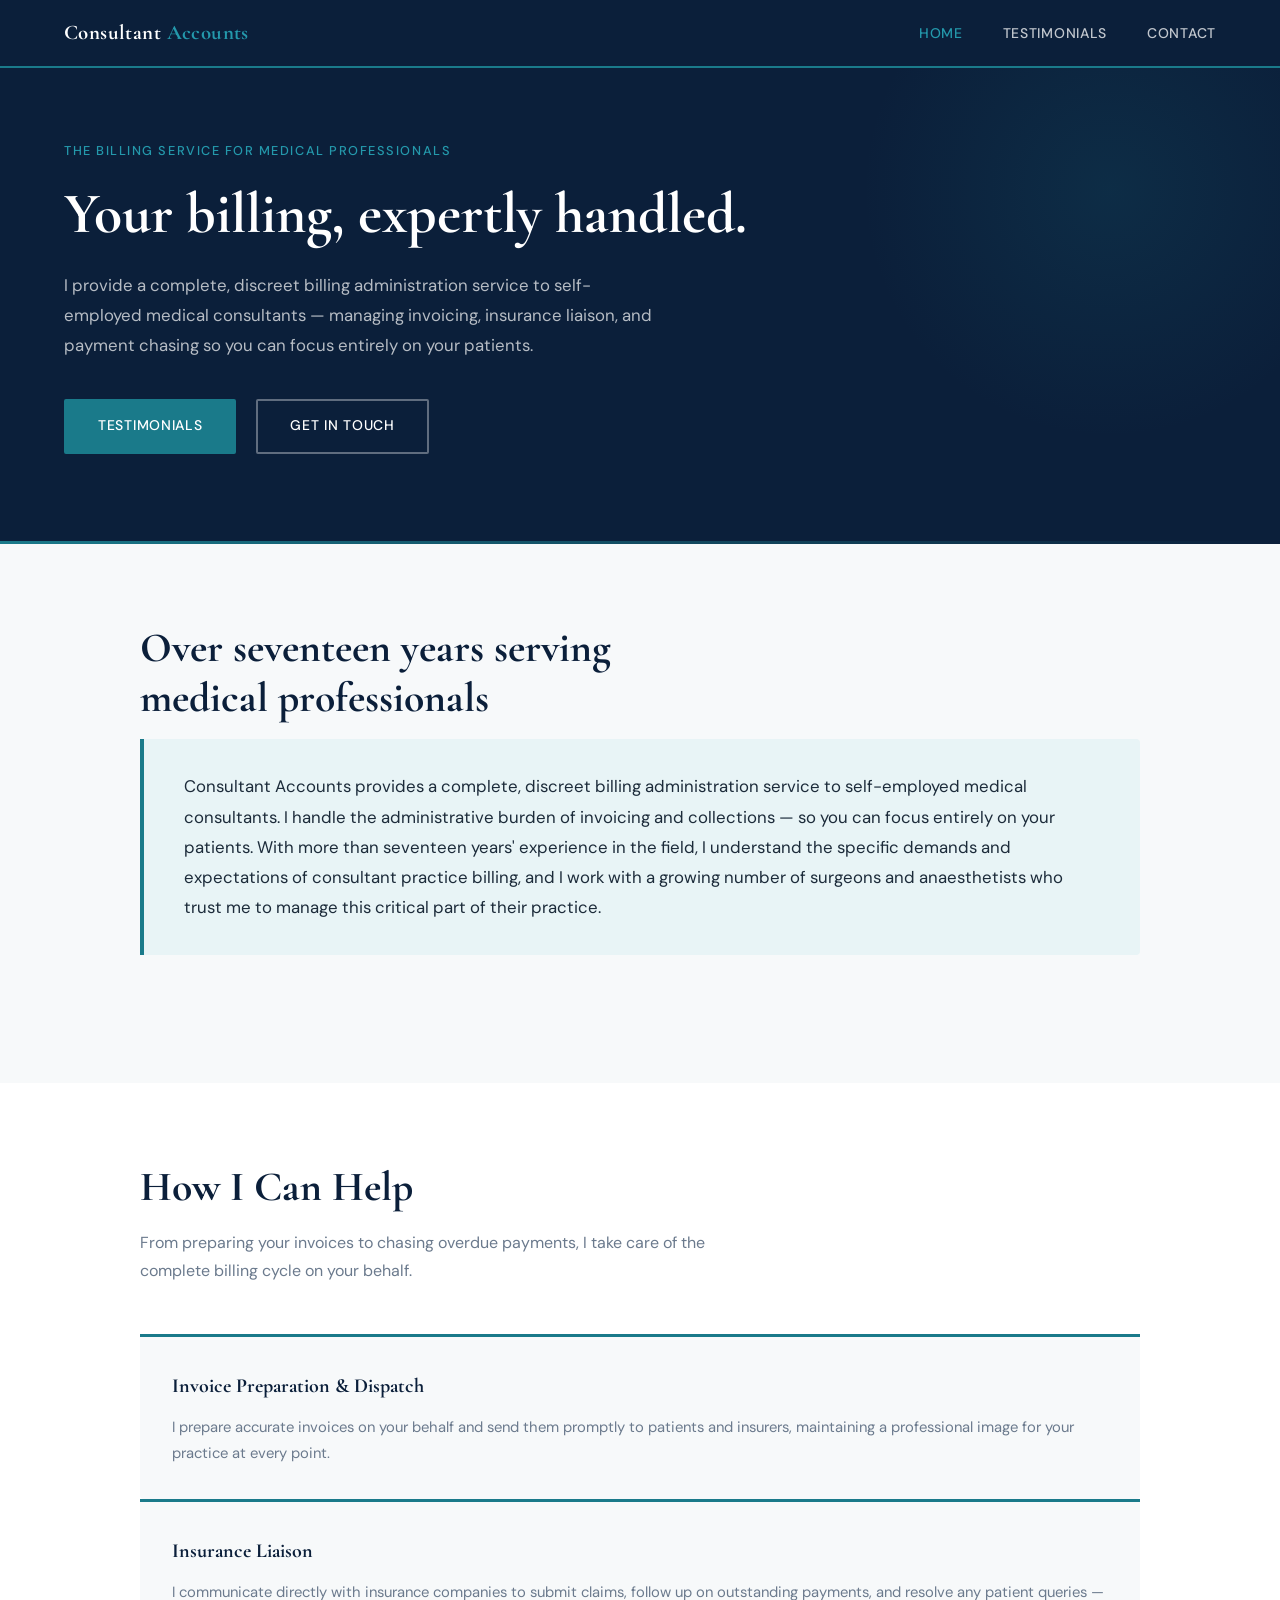
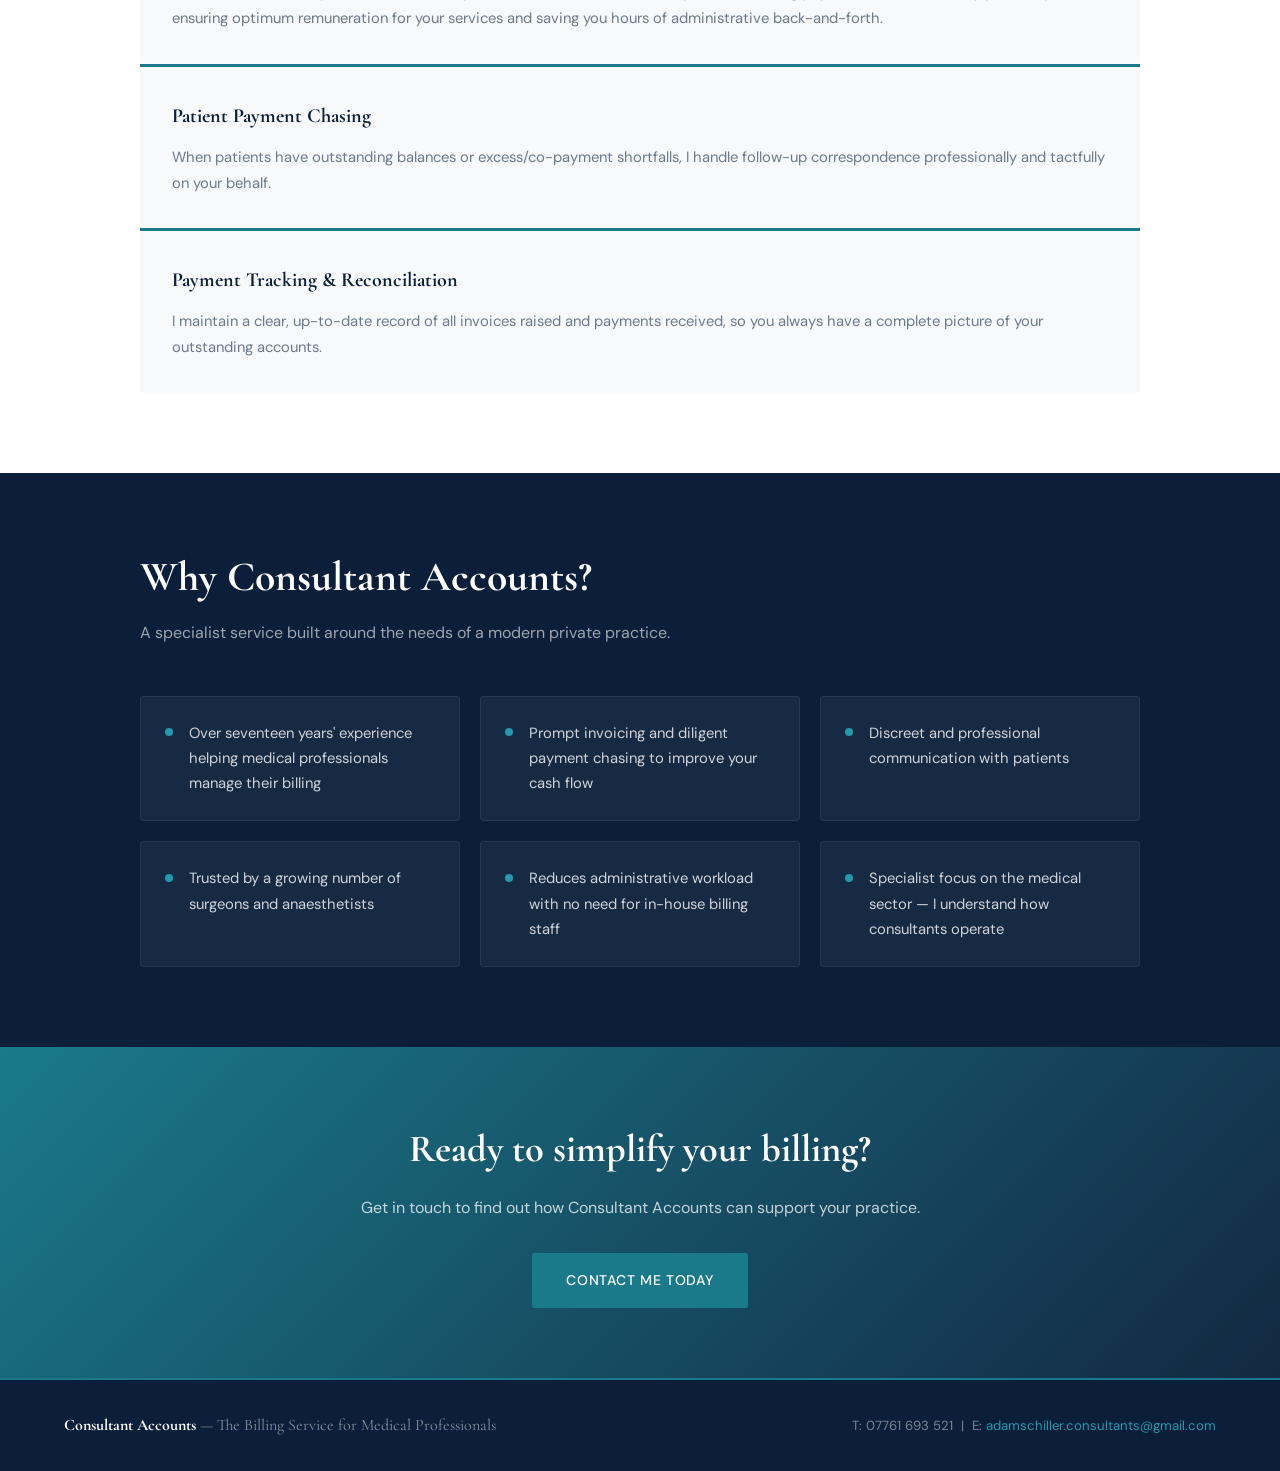
<file: index.html>
<!DOCTYPE html>
<html lang="en">
<head>
  <meta charset="UTF-8">
  <meta name="viewport" content="width=device-width, initial-scale=1.0">
  <title>Consultant Accounts — The Billing Service for Medical Professionals</title>
  <link rel="stylesheet" href="style.css">
</head>
<body>

  <nav>
    <a href="index.html" class="nav-brand">Consultant <span>Accounts</span></a>
    <ul class="nav-links">
      <li><a href="index.html" class="active">Home</a></li>
      <li><a href="testimonials.html">Testimonials</a></li>
      <li><a href="contact.html">Contact</a></li>
    </ul>
  </nav>

  <section class="hero">
    <div class="hero-inner">
      <p class="hero-eyebrow">The Billing Service for Medical Professionals</p>
      <h1>Your billing, expertly handled.</em></h1>
      <p class="hero-sub">
        I provide a complete, discreet billing administration service to self-employed medical 
        consultants — managing invoicing, insurance liaison, and payment chasing so you can 
        focus entirely on your patients.
      </p>
      <a href="testimonials.html" class="btn btn-primary">Testimonials</a>
      <a href="contact.html" class="btn btn-outline">Get in Touch</a>
    </div>
  </section>

  <section style="background: var(--off-white);">
    <div class="section-inner">
      <h2 class="section-title">Over seventeen years serving<br>medical professionals</h2>
      <div class="intro-strip">
        <p>
          Consultant Accounts provides a complete, discreet billing administration service to 
          self-employed medical consultants. I handle the administrative burden of invoicing and 
          collections — so you can focus entirely on your patients. With more than seventeen years' 
          experience in the field, I understand the specific demands and expectations of consultant 
          practice billing, and I work with a growing number of surgeons and anaesthetists who trust 
          me to manage this critical part of their practice.
        </p>
      </div>
    </div>
  </section>

  <section>
    <div class="section-inner">
      <h2 class="section-title">How I Can Help</h2>
      <p class="section-intro">
        From preparing your invoices to chasing overdue payments, I take care of the complete 
        billing cycle on your behalf.
      </p>
      <div class="testimonials-grid">
        <div class="service-card fade-up">
          <h3>Invoice Preparation &amp; Dispatch</h3>
          <p>I prepare accurate invoices on your behalf and send them promptly to patients and 
          insurers, maintaining a professional image for your practice at every point.</p>
        </div>
        <div class="service-card fade-up">
          <h3>Insurance Liaison</h3>
          <p>I communicate directly with insurance companies to submit claims, follow up on 
          outstanding payments, and resolve any patient queries — ensuring optimum remuneration for 
          your services and saving you hours of administrative back-and-forth.</p>
        </div>
        <div class="service-card fade-up">
          <h3>Patient Payment Chasing</h3>
          <p>When patients have outstanding balances or excess/co-payment shortfalls, I handle 
          follow-up correspondence professionally and tactfully on your behalf.</p>
        </div>
        <div class="service-card fade-up">
          <h3>Payment Tracking &amp; Reconciliation</h3>
          <p>I maintain a clear, up-to-date record of all invoices raised and payments received, 
          so you always have a complete picture of your outstanding accounts.</p>
        </div>
      </div>
    </div>
  </section>

  <section class="why-section">
    <div class="section-inner">
      <h2 class="section-title">Why Consultant Accounts?</h2>
      <p class="section-intro">A specialist service built around the needs of a modern private practice.</p>
      <div class="why-grid">
        <div class="why-item fade-up">
          <div class="why-dot"></div>
          <p>Over seventeen years' experience helping medical professionals manage their billing</p>
        </div>
        <div class="why-item fade-up">
          <div class="why-dot"></div>
          <p>Prompt invoicing and diligent payment chasing to improve your cash flow</p>
        </div>
        <div class="why-item fade-up">
          <div class="why-dot"></div>
          <p>Discreet and professional communication with patients</p>
        </div>
        <div class="why-item fade-up">
          <div class="why-dot"></div>
          <p>Trusted by a growing number of surgeons and anaesthetists</p>
        </div>
        <div class="why-item fade-up">
          <div class="why-dot"></div>
          <p>Reduces administrative workload with no need for in-house billing staff</p>
        </div>
        <div class="why-item fade-up">
          <div class="why-dot"></div>
          <p>Specialist focus on the medical sector — I understand how consultants operate</p>
        </div>
      </div>
    </div>
  </section>

  <section class="cta-band">
    <h2>Ready to simplify your billing?</h2>
    <p>Get in touch to find out how Consultant Accounts can support your practice.</p>
    <a href="contact.html" class="btn btn-primary">Contact Me Today</a>
  </section>

  <footer>
    <div class="footer-brand"><strong>Consultant Accounts</strong> — The Billing Service for Medical Professionals</div>
    <div class="footer-contact">
      T: 07761 693 521 &nbsp;|&nbsp; E: <a href="mailto:adamschiller.consultants@gmail.com">adamschiller.consultants@gmail.com</a>
    </div>
  </footer>

</body>
</html>
</file>
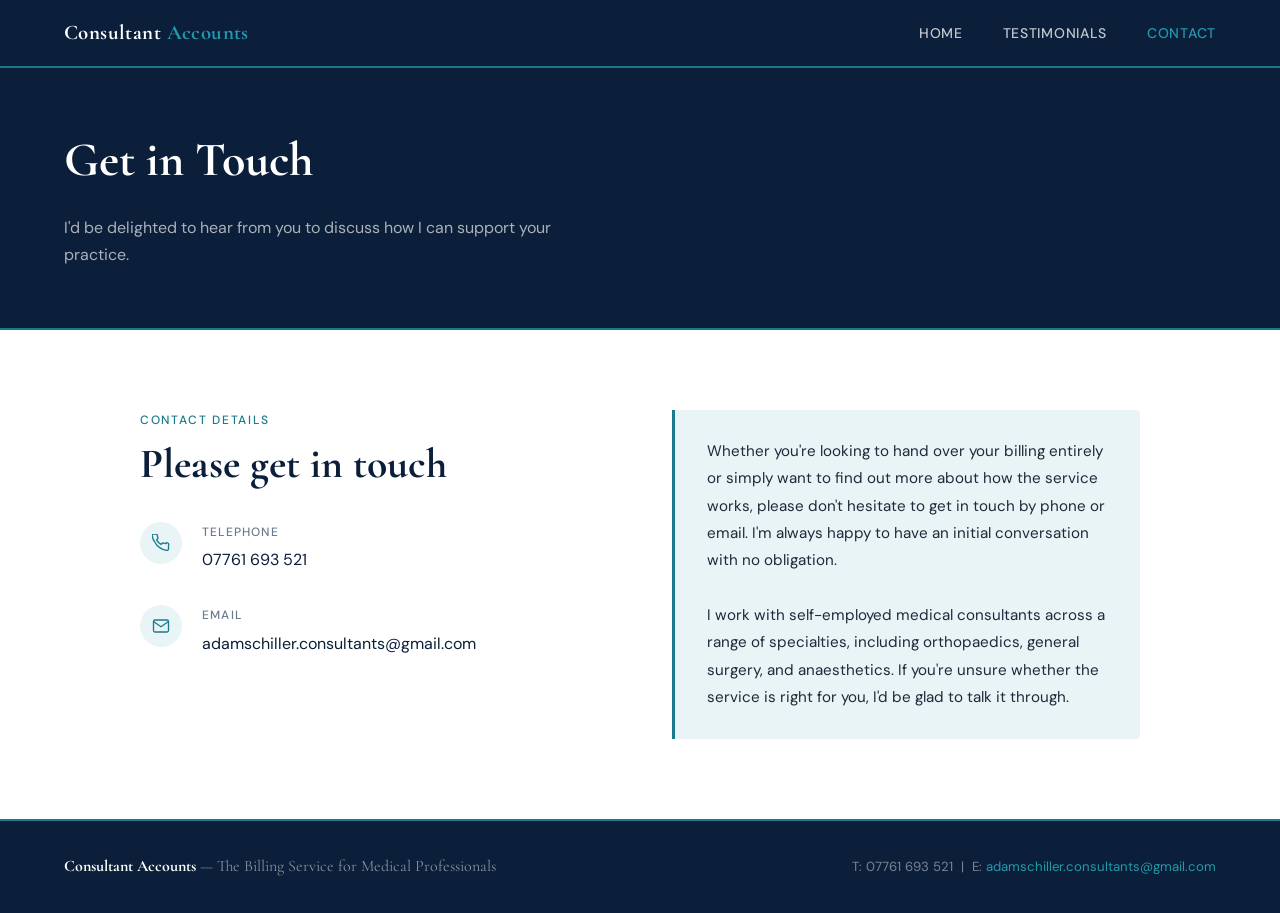
<file: contact.html>
<!DOCTYPE html>
<html lang="en">
<head>
  <meta charset="UTF-8">
  <meta name="viewport" content="width=device-width, initial-scale=1.0">
  <title>Contact — Consultant Accounts</title>
  <link rel="stylesheet" href="style.css">
</head>
<body>

  <nav>
    <a href="index.html" class="nav-brand">Consultant <span>Accounts</span></a>
    <ul class="nav-links">
      <li><a href="index.html">Home</a></li>
      <li><a href="testimonials.html">Testimonials</a></li>
      <li><a href="contact.html" class="active">Contact</a></li>
    </ul>
  </nav>

  <div class="page-header">
    <h1>Get in Touch</h1>
    <p>I'd be delighted to hear from you to discuss how I can support your practice.</p>
  </div>

  <section>
    <div class="section-inner">
      <div class="contact-grid">

        <div>
          <p class="section-label">Contact Details</p>
          <h2 class="section-title" style="margin-bottom: 2rem;">Please get in touch</h2>

          <div class="contact-item">
            <div class="contact-icon">
              <svg viewBox="0 0 24 24"><path d="M22 16.92v3a2 2 0 01-2.18 2 19.79 19.79 0 01-8.63-3.07A19.5 19.5 0 013.07 9.81 19.79 19.79 0 01.07 1.18 2 2 0 012.06 0h3a2 2 0 012 1.72 12.84 12.84 0 00.7 2.81 2 2 0 01-.45 2.11L6.09 7.91a16 16 0 006 6l1.27-1.27a2 2 0 012.11-.45 12.84 12.84 0 002.81.7A2 2 0 0122 14.92z"/></svg>
            </div>
            <div>
              <h4>Telephone</h4>
              <a href="tel:07761693521">07761 693 521</a>
            </div>
          </div>

          <div class="contact-item">
            <div class="contact-icon">
              <svg viewBox="0 0 24 24"><path d="M4 4h16c1.1 0 2 .9 2 2v12c0 1.1-.9 2-2 2H4c-1.1 0-2-.9-2-2V6c0-1.1.9-2 2-2z"/><polyline points="22,6 12,13 2,6"/></svg>
            </div>
            <div>
              <h4>Email</h4>
              <a href="mailto:adamschiller.consultants@gmail.com">adamschiller.consultants@gmail.com</a>
            </div>
          </div>
        </div>

        <div>
          <div class="contact-note">
            <p>
              Whether you're looking to hand over your billing entirely or simply want to find out 
              more about how the service works, please don't hesitate to get in touch by phone or 
              email. I'm always happy to have an initial conversation with no obligation.
            </p>
            <br>
            <p>
              I work with self-employed medical consultants across a range of specialties, including 
              orthopaedics, general surgery, and anaesthetics. If you're unsure whether the service 
              is right for you, I'd be glad to talk it through.
            </p>
          </div>
        </div>

      </div>
    </div>
  </section>

  <footer>
    <div class="footer-brand"><strong>Consultant Accounts</strong> — The Billing Service for Medical Professionals</div>
    <div class="footer-contact">
      T: 07761 693 521 &nbsp;|&nbsp; E: <a href="mailto:adamschiller.consultants@gmail.com">adamschiller.consultants@gmail.com</a>
    </div>
  </footer>

</body>
</html>
</file>
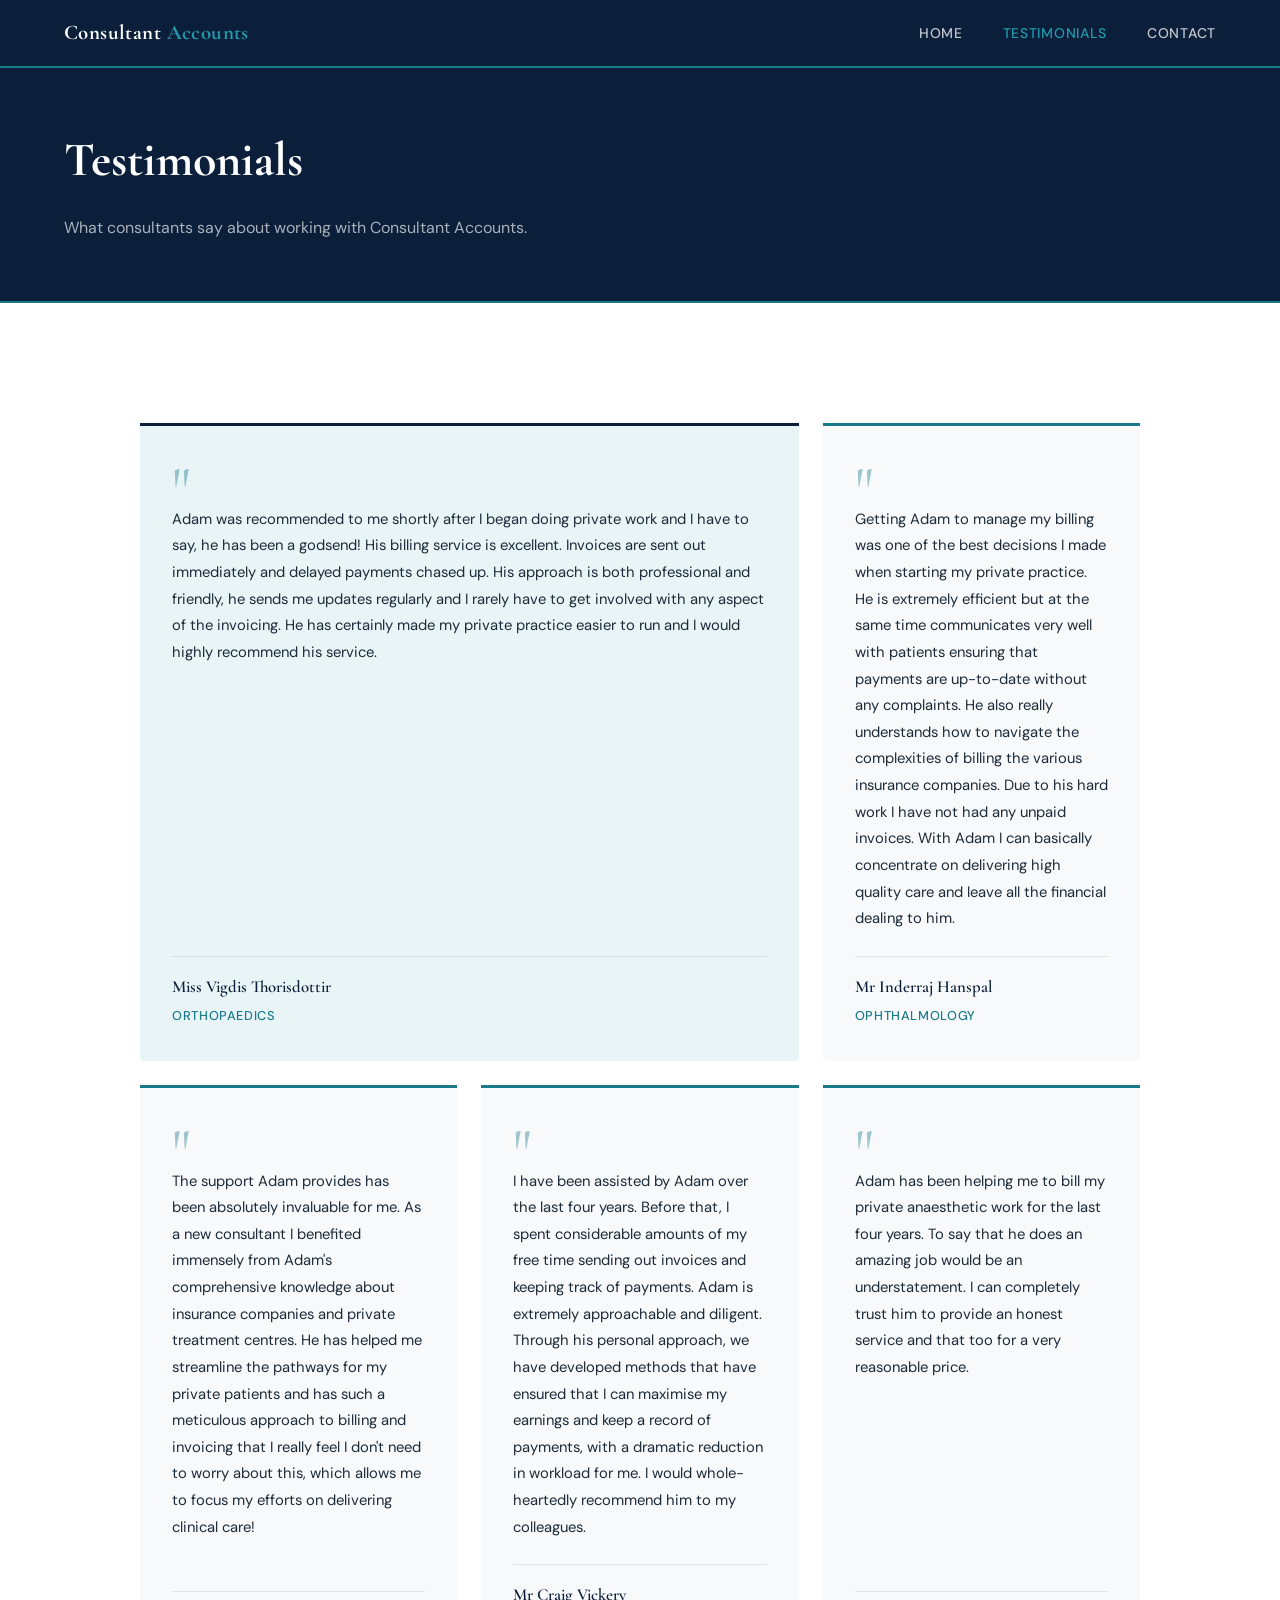
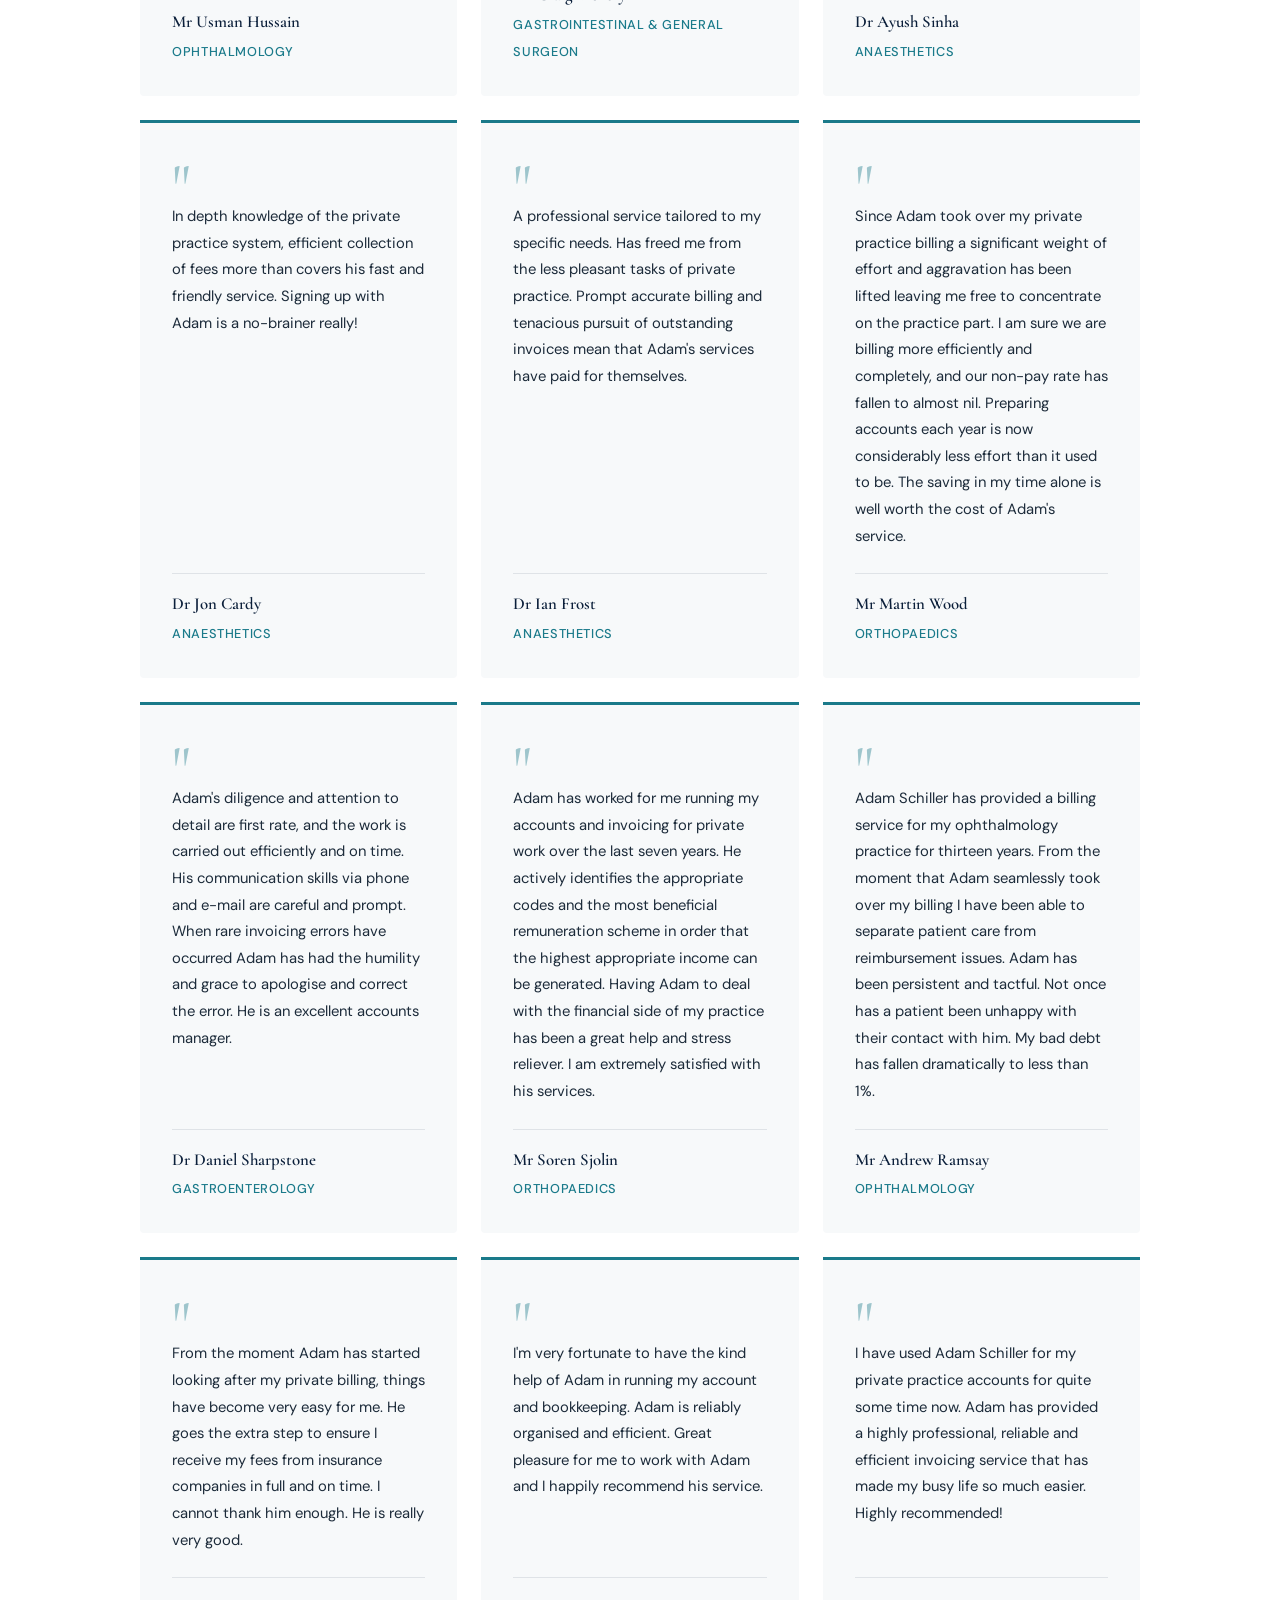
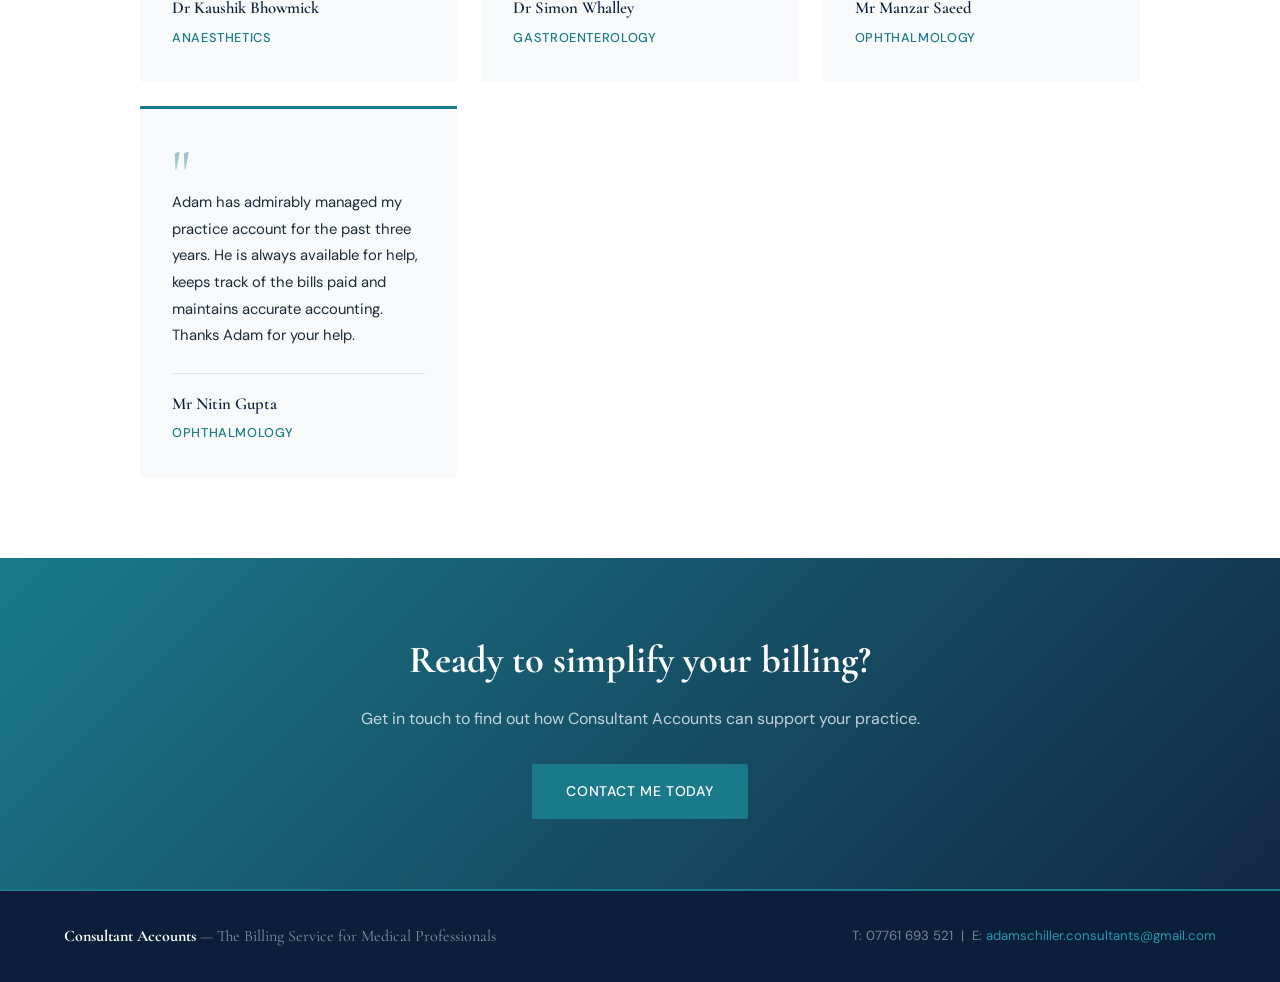
<file: testimonials.html>
<!DOCTYPE html>
<html lang="en">
<head>
  <meta charset="UTF-8">
  <meta name="viewport" content="width=device-width, initial-scale=1.0">
  <title>Testimonials — Consultant Accounts</title>
  <link rel="stylesheet" href="style.css">
  <style>
    .testimonials-grid {
      display: grid;
      grid-template-columns: repeat(auto-fit, minmax(300px, 1fr));
      gap: 1.5rem;
      margin-top: 2.5rem;
    }

    .testimonial-card {
      background: var(--off-white);
      border-top: 3px solid var(--teal);
      padding: 2rem;
      border-radius: 0 0 4px 4px;
      display: flex;
      flex-direction: column;
      justify-content: space-between;
      transition: transform 0.2s, box-shadow 0.2s;
    }

    .testimonial-card:hover {
      transform: translateY(-3px);
      box-shadow: 0 8px 24px rgba(11,31,58,0.1);
    }

    .testimonial-card.featured {
      background: var(--teal-pale);
      border-top-color: var(--navy);
      grid-column: span 2;
    }

    @media (max-width: 680px) {
      .testimonial-card.featured { grid-column: span 1; }
    }

    .quote-mark {
      font-family: 'Cormorant Garamond', serif;
      font-size: 4rem;
      line-height: 1;
      color: var(--teal);
      opacity: 0.4;
      margin-bottom: -1rem;
    }

    .testimonial-text {
      font-size: 0.925rem;
      color: var(--text-dark);
      line-height: 1.8;
      flex-grow: 1;
      margin-bottom: 1.5rem;
    }

    .testimonial-featured .testimonial-text {
      font-size: 1rem;
    }

    .testimonial-author {
      border-top: 1px solid rgba(11,31,58,0.1);
      padding-top: 1rem;
    }

    .testimonial-author strong {
      display: block;
      font-size: 0.9rem;
      font-weight: 600;
      color: var(--navy);
      font-family: 'Cormorant Garamond', serif;
      font-size: 1.05rem;
    }

    .testimonial-author span {
      font-size: 0.8rem;
      color: var(--teal);
      font-weight: 500;
      letter-spacing: 0.05em;
      text-transform: uppercase;
    }
  </style>
</head>
<body>

  <nav>
    <a href="index.html" class="nav-brand">Consultant <span>Accounts</span></a>
    <ul class="nav-links">
      <li><a href="index.html">Home</a></li>
      <li><a href="testimonials.html" class="active">Testimonials</a></li>
      <li><a href="contact.html">Contact</a></li>
    </ul>
  </nav>

  <div class="page-header">
    <h1>Testimonials</h1>
    <p>What consultants say about working with Consultant Accounts.</p>
  </div>

  <section>
    <div class="section-inner">

      <div class="testimonials-grid">

        <div class="testimonial-card featured fade-up">
          <div class="quote-mark">"</div>
          <p class="testimonial-text">Adam was recommended to me shortly after I began doing private work and I have to say, he has been a godsend! His billing service is excellent. Invoices are sent out immediately and delayed payments chased up. His approach is both professional and friendly, he sends me updates regularly and I rarely have to get involved with any aspect of the invoicing. He has certainly made my private practice easier to run and I would highly recommend his service.</p>
          <div class="testimonial-author">
            <strong>Miss Vigdis Thorisdottir</strong>
            <span>Orthopaedics</span>
          </div>
        </div>

        <div class="testimonial-card fade-up">
          <div class="quote-mark">"</div>
          <p class="testimonial-text">Getting Adam to manage my billing was one of the best decisions I made when starting my private practice. He is extremely efficient but at the same time communicates very well with patients ensuring that payments are up-to-date without any complaints. He also really understands how to navigate the complexities of billing the various insurance companies. Due to his hard work I have not had any unpaid invoices. With Adam I can basically concentrate on delivering high quality care and leave all the financial dealing to him.</p>
          <div class="testimonial-author">
            <strong>Mr Inderraj Hanspal</strong>
            <span>Ophthalmology</span>
          </div>
        </div>

        <div class="testimonial-card fade-up">
          <div class="quote-mark">"</div>
          <p class="testimonial-text">The support Adam provides has been absolutely invaluable for me. As a new consultant I benefited immensely from Adam's comprehensive knowledge about insurance companies and private treatment centres. He has helped me streamline the pathways for my private patients and has such a meticulous approach to billing and invoicing that I really feel I don't need to worry about this, which allows me to focus my efforts on delivering clinical care!</p>
          <div class="testimonial-author">
            <strong>Mr Usman Hussain</strong>
            <span>Ophthalmology</span>
          </div>
        </div>

        <div class="testimonial-card fade-up">
          <div class="quote-mark">"</div>
          <p class="testimonial-text">I have been assisted by Adam over the last four years. Before that, I spent considerable amounts of my free time sending out invoices and keeping track of payments. Adam is extremely approachable and diligent. Through his personal approach, we have developed methods that have ensured that I can maximise my earnings and keep a record of payments, with a dramatic reduction in workload for me. I would whole-heartedly recommend him to my colleagues.</p>
          <div class="testimonial-author">
            <strong>Mr Craig Vickery</strong>
            <span>Gastrointestinal &amp; General Surgeon</span>
          </div>
        </div>

        <div class="testimonial-card fade-up">
          <div class="quote-mark">"</div>
          <p class="testimonial-text">Adam has been helping me to bill my private anaesthetic work for the last four years. To say that he does an amazing job would be an understatement. I can completely trust him to provide an honest service and that too for a very reasonable price.</p>
          <div class="testimonial-author">
            <strong>Dr Ayush Sinha</strong>
            <span>Anaesthetics</span>
          </div>
        </div>

        <div class="testimonial-card fade-up">
          <div class="quote-mark">"</div>
          <p class="testimonial-text">In depth knowledge of the private practice system, efficient collection of fees more than covers his fast and friendly service. Signing up with Adam is a no-brainer really!</p>
          <div class="testimonial-author">
            <strong>Dr Jon Cardy</strong>
            <span>Anaesthetics</span>
          </div>
        </div>

        <div class="testimonial-card fade-up">
          <div class="quote-mark">"</div>
          <p class="testimonial-text">A professional service tailored to my specific needs. Has freed me from the less pleasant tasks of private practice. Prompt accurate billing and tenacious pursuit of outstanding invoices mean that Adam's services have paid for themselves.</p>
          <div class="testimonial-author">
            <strong>Dr Ian Frost</strong>
            <span>Anaesthetics</span>
          </div>
        </div>

        <div class="testimonial-card fade-up">
          <div class="quote-mark">"</div>
          <p class="testimonial-text">Since Adam took over my private practice billing a significant weight of effort and aggravation has been lifted leaving me free to concentrate on the practice part. I am sure we are billing more efficiently and completely, and our non-pay rate has fallen to almost nil. Preparing accounts each year is now considerably less effort than it used to be. The saving in my time alone is well worth the cost of Adam's service.</p>
          <div class="testimonial-author">
            <strong>Mr Martin Wood</strong>
            <span>Orthopaedics</span>
          </div>
        </div>

        <div class="testimonial-card fade-up">
          <div class="quote-mark">"</div>
          <p class="testimonial-text">Adam's diligence and attention to detail are first rate, and the work is carried out efficiently and on time. His communication skills via phone and e-mail are careful and prompt. When rare invoicing errors have occurred Adam has had the humility and grace to apologise and correct the error. He is an excellent accounts manager.</p>
          <div class="testimonial-author">
            <strong>Dr Daniel Sharpstone</strong>
            <span>Gastroenterology</span>
          </div>
        </div>

        <div class="testimonial-card fade-up">
          <div class="quote-mark">"</div>
          <p class="testimonial-text">Adam has worked for me running my accounts and invoicing for private work over the last seven years. He actively identifies the appropriate codes and the most beneficial remuneration scheme in order that the highest appropriate income can be generated. Having Adam to deal with the financial side of my practice has been a great help and stress reliever. I am extremely satisfied with his services.</p>
          <div class="testimonial-author">
            <strong>Mr Soren Sjolin</strong>
            <span>Orthopaedics</span>
          </div>
        </div>

        <div class="testimonial-card fade-up">
          <div class="quote-mark">"</div>
          <p class="testimonial-text">Adam Schiller has provided a billing service for my ophthalmology practice for thirteen years. From the moment that Adam seamlessly took over my billing I have been able to separate patient care from reimbursement issues. Adam has been persistent and tactful. Not once has a patient been unhappy with their contact with him. My bad debt has fallen dramatically to less than 1%.</p>
          <div class="testimonial-author">
            <strong>Mr Andrew Ramsay</strong>
            <span>Ophthalmology</span>
          </div>
        </div>

        <div class="testimonial-card fade-up">
          <div class="quote-mark">"</div>
          <p class="testimonial-text">From the moment Adam has started looking after my private billing, things have become very easy for me. He goes the extra step to ensure I receive my fees from insurance companies in full and on time. I cannot thank him enough. He is really very good.</p>
          <div class="testimonial-author">
            <strong>Dr Kaushik Bhowmick</strong>
            <span>Anaesthetics</span>
          </div>
        </div>

        <div class="testimonial-card fade-up">
          <div class="quote-mark">"</div>
          <p class="testimonial-text">I'm very fortunate to have the kind help of Adam in running my account and bookkeeping. Adam is reliably organised and efficient. Great pleasure for me to work with Adam and I happily recommend his service.</p>
          <div class="testimonial-author">
            <strong>Dr Simon Whalley</strong>
            <span>Gastroenterology</span>
          </div>
        </div>

        <div class="testimonial-card fade-up">
          <div class="quote-mark">"</div>
          <p class="testimonial-text">I have used Adam Schiller for my private practice accounts for quite some time now. Adam has provided a highly professional, reliable and efficient invoicing service that has made my busy life so much easier. Highly recommended!</p>
          <div class="testimonial-author">
            <strong>Mr Manzar Saeed</strong>
            <span>Ophthalmology</span>
          </div>
        </div>

        <div class="testimonial-card fade-up">
          <div class="quote-mark">"</div>
          <p class="testimonial-text">Adam has admirably managed my practice account for the past three years. He is always available for help, keeps track of the bills paid and maintains accurate accounting. Thanks Adam for your help.</p>
          <div class="testimonial-author">
            <strong>Mr Nitin Gupta</strong>
            <span>Ophthalmology</span>
          </div>
        </div>

      </div>
    </div>
  </section>

  <section class="cta-band">
    <h2>Ready to simplify your billing?</h2>
    <p>Get in touch to find out how Consultant Accounts can support your practice.</p>
    <a href="contact.html" class="btn btn-primary">Contact Me Today</a>
  </section>

  <footer>
    <div class="footer-brand"><strong>Consultant Accounts</strong> — The Billing Service for Medical Professionals</div>
    <div class="footer-contact">
      T: 07761 693 521 &nbsp;|&nbsp; E: <a href="mailto:adamschiller.consultants@gmail.com">adamschiller.consultants@gmail.com</a>
    </div>
  </footer>

</body>
</html>
</file>
<file: style.css>
@import url('https://fonts.googleapis.com/css2?family=Cormorant+Garamond:wght@400;600;700&family=DM+Sans:wght@300;400;500&display=swap');

:root {
  --navy: #0B1F3A;
  --navy-mid: #132843;
  --teal: #1A7A8A;
  --teal-light: #2499AC;
  --teal-pale: #E8F4F6;
  --white: #FFFFFF;
  --off-white: #F7F9FA;
  --grey-mid: #6B7A8D;
  --grey-light: #EEF1F4;
  --text-dark: #1C2B3A;
}

*, *::before, *::after { box-sizing: border-box; margin: 0; padding: 0; }

html { scroll-behavior: smooth; }

body {
  font-family: 'DM Sans', sans-serif;
  font-weight: 400;
  color: var(--text-dark);
  background: var(--white);
  line-height: 1.7;
}

/* ── NAVIGATION ─────────────────────────────────────── */
nav {
  position: fixed;
  top: 0; left: 0; right: 0;
  z-index: 100;
  background: var(--navy);
  display: flex;
  align-items: center;
  justify-content: space-between;
  padding: 0 5%;
  height: 68px;
  border-bottom: 2px solid var(--teal);
}

.nav-brand {
  font-family: 'Cormorant Garamond', serif;
  font-weight: 700;
  font-size: 1.3rem;
  color: var(--white);
  text-decoration: none;
  letter-spacing: 0.02em;
}

.nav-brand span {
  color: var(--teal-light);
}

.nav-links {
  display: flex;
  gap: 2.5rem;
  list-style: none;
}

.nav-links a {
  color: rgba(255,255,255,0.75);
  text-decoration: none;
  font-size: 0.875rem;
  font-weight: 500;
  letter-spacing: 0.05em;
  text-transform: uppercase;
  transition: color 0.2s;
}

.nav-links a:hover,
.nav-links a.active {
  color: var(--teal-light);
}

/* ── HERO ───────────────────────────────────────────── */
.hero {
  background: var(--navy);
  padding: 140px 5% 90px;
  position: relative;
  overflow: hidden;
}

.hero::before {
  content: '';
  position: absolute;
  top: -60px; right: -80px;
  width: 500px; height: 500px;
  border-radius: 50%;
  background: radial-gradient(circle, rgba(26,122,138,0.15) 0%, transparent 70%);
  pointer-events: none;
}

.hero::after {
  content: '';
  position: absolute;
  bottom: 0; left: 0; right: 0;
  height: 3px;
  background: linear-gradient(90deg, var(--teal), transparent);
}

.hero-inner {
  max-width: 780px;
}

.hero-eyebrow {
  font-size: 0.8rem;
  font-weight: 500;
  letter-spacing: 0.12em;
  text-transform: uppercase;
  color: var(--teal-light);
  margin-bottom: 1.2rem;
}

.hero h1 {
  font-family: 'Cormorant Garamond', serif;
  font-size: clamp(2.4rem, 5vw, 3.6rem);
  font-weight: 700;
  color: var(--white);
  line-height: 1.15;
  margin-bottom: 1.4rem;
}

.hero h1 em {
  font-style: italic;
  color: var(--teal-light);
}

.hero-sub {
  font-size: 1.05rem;
  color: rgba(255,255,255,0.7);
  max-width: 600px;
  margin-bottom: 2.4rem;
  line-height: 1.8;
}

.btn {
  display: inline-block;
  padding: 0.85rem 2rem;
  border-radius: 2px;
  font-size: 0.875rem;
  font-weight: 500;
  letter-spacing: 0.05em;
  text-decoration: none;
  text-transform: uppercase;
  transition: all 0.2s;
}

.btn-primary {
  background: var(--teal);
  color: var(--white);
  border: 2px solid var(--teal);
}

.btn-primary:hover {
  background: var(--teal-light);
  border-color: var(--teal-light);
}

.btn-outline {
  background: transparent;
  color: var(--white);
  border: 2px solid rgba(255,255,255,0.35);
  margin-left: 1rem;
}

.btn-outline:hover {
  border-color: var(--white);
}

/* ── SECTIONS ───────────────────────────────────────── */
section {
  padding: 80px 5%;
}

.section-inner {
  max-width: 1000px;
  margin: 0 auto;
}

.section-label {
  font-size: 0.75rem;
  font-weight: 500;
  letter-spacing: 0.14em;
  text-transform: uppercase;
  color: var(--teal);
  margin-bottom: 0.6rem;
}

.section-title {
  font-family: 'Cormorant Garamond', serif;
  font-size: clamp(1.8rem, 3.5vw, 2.6rem);
  font-weight: 700;
  color: var(--navy);
  line-height: 1.2;
  margin-bottom: 1rem;
}

.section-intro {
  font-size: 1rem;
  color: var(--grey-mid);
  max-width: 620px;
  margin-bottom: 3rem;
  line-height: 1.8;
}

/* ── INTRO STRIP ────────────────────────────────────── */
.intro-strip {
  background: var(--teal-pale);
  border-left: 4px solid var(--teal);
  padding: 2rem 2.5rem;
  border-radius: 0 4px 4px 0;
  margin-bottom: 3rem;
}

.intro-strip p {
  font-size: 1.05rem;
  color: var(--text-dark);
  line-height: 1.8;
}

/* ── SERVICE CARDS ──────────────────────────────────── */
.services-grid {
  display: grid;
  grid-template-columns: repeat(auto-fit, minmax(280px, 1fr));
  gap: 1.5rem;
}

.service-card {
  background: var(--off-white);
  border-top: 3px solid var(--teal);
  padding: 2rem;
  border-radius: 0 0 4px 4px;
  transition: transform 0.2s, box-shadow 0.2s;
}

.service-card:hover {
  transform: translateY(-3px);
  box-shadow: 0 8px 24px rgba(11,31,58,0.1);
}

.service-card h3 {
  font-family: 'Cormorant Garamond', serif;
  font-size: 1.25rem;
  font-weight: 700;
  color: var(--navy);
  margin-bottom: 0.75rem;
}

.service-card p {
  font-size: 0.925rem;
  color: var(--grey-mid);
  line-height: 1.75;
}

/* ── WHY SECTION ────────────────────────────────────── */
.why-section {
  background: var(--navy);
}

.why-section .section-title {
  color: var(--white);
}

.why-section .section-intro {
  color: rgba(255,255,255,0.6);
}

.why-grid {
  display: grid;
  grid-template-columns: repeat(auto-fit, minmax(260px, 1fr));
  gap: 1.25rem;
}

.why-item {
  display: flex;
  gap: 1rem;
  align-items: flex-start;
  padding: 1.5rem;
  background: rgba(255,255,255,0.05);
  border-radius: 4px;
  border: 1px solid rgba(255,255,255,0.07);
  transition: background 0.2s;
}

.why-item:hover {
  background: rgba(26,122,138,0.15);
}

.why-dot {
  width: 8px;
  height: 8px;
  border-radius: 50%;
  background: var(--teal-light);
  flex-shrink: 0;
  margin-top: 0.45rem;
}

.why-item p {
  font-size: 0.925rem;
  color: rgba(255,255,255,0.8);
  line-height: 1.7;
}

/* ── CTA BAND ───────────────────────────────────────── */
.cta-band {
  background: linear-gradient(135deg, var(--teal) 0%, var(--navy-mid) 100%);
  text-align: center;
  padding: 70px 5%;
}

.cta-band h2 {
  font-family: 'Cormorant Garamond', serif;
  font-size: clamp(1.8rem, 3vw, 2.4rem);
  color: var(--white);
  margin-bottom: 0.75rem;
}

.cta-band p {
  color: rgba(255,255,255,0.75);
  margin-bottom: 2rem;
  font-size: 1rem;
}

/* ── PAGE HEADER (inner pages) ──────────────────────── */
.page-header {
  background: var(--navy);
  padding: 120px 5% 60px;
  border-bottom: 2px solid var(--teal);
}

.page-header h1 {
  font-family: 'Cormorant Garamond', serif;
  font-size: clamp(2rem, 4vw, 3rem);
  color: var(--white);
  font-weight: 700;
}

.page-header p {
  color: rgba(255,255,255,0.65);
  margin-top: 0.75rem;
  font-size: 1rem;
  max-width: 540px;
}

/* ── CONTACT PAGE ───────────────────────────────────── */
.contact-grid {
  display: grid;
  grid-template-columns: 1fr 1fr;
  gap: 4rem;
  align-items: start;
}

@media (max-width: 680px) {
  .contact-grid { grid-template-columns: 1fr; gap: 2.5rem; }
}

.contact-item {
  display: flex;
  gap: 1.25rem;
  align-items: flex-start;
  margin-bottom: 2rem;
}

.contact-icon {
  width: 42px;
  height: 42px;
  background: var(--teal-pale);
  border-radius: 50%;
  display: flex;
  align-items: center;
  justify-content: center;
  flex-shrink: 0;
}

.contact-icon svg {
  width: 18px;
  height: 18px;
  stroke: var(--teal);
  fill: none;
  stroke-width: 1.75;
}

.contact-item h4 {
  font-size: 0.75rem;
  font-weight: 500;
  letter-spacing: 0.1em;
  text-transform: uppercase;
  color: var(--grey-mid);
  margin-bottom: 0.25rem;
}

.contact-item a,
.contact-item p {
  font-size: 1rem;
  color: var(--navy);
  text-decoration: none;
}

.contact-item a:hover {
  color: var(--teal);
}

.contact-note {
  background: var(--teal-pale);
  border-left: 3px solid var(--teal);
  padding: 1.75rem 2rem;
  border-radius: 0 4px 4px 0;
}

.contact-note p {
  font-size: 0.95rem;
  color: var(--text-dark);
  line-height: 1.8;
}

/* ── FOOTER ─────────────────────────────────────────── */
footer {
  background: var(--navy);
  padding: 2rem 5%;
  display: flex;
  align-items: center;
  justify-content: space-between;
  border-top: 2px solid var(--teal);
  flex-wrap: wrap;
  gap: 1rem;
}

.footer-brand {
  font-family: 'Cormorant Garamond', serif;
  font-size: 1rem;
  color: rgba(255,255,255,0.5);
}

.footer-brand strong {
  color: var(--white);
}

.footer-contact {
  font-size: 0.825rem;
  color: rgba(255,255,255,0.45);
}

.footer-contact a {
  color: var(--teal-light);
  text-decoration: none;
}

/* ── ANIMATIONS ─────────────────────────────────────── */
.fade-up {
  opacity: 0;
  transform: translateY(20px);
  animation: fadeUp 0.6s ease forwards;
}

@keyframes fadeUp {
  to { opacity: 1; transform: translateY(0); }
}

.fade-up:nth-child(1) { animation-delay: 0.1s; }
.fade-up:nth-child(2) { animation-delay: 0.2s; }
.fade-up:nth-child(3) { animation-delay: 0.3s; }
.fade-up:nth-child(4) { animation-delay: 0.4s; }
.fade-up:nth-child(5) { animation-delay: 0.5s; }
.fade-up:nth-child(6) { animation-delay: 0.6s; }

/* ── RESPONSIVE ─────────────────────────────────────── */
@media (max-width: 600px) {
  .nav-links { gap: 1.25rem; }
  .btn-outline { display: none; }
  .hero { padding: 110px 5% 70px; }
}
</file>
